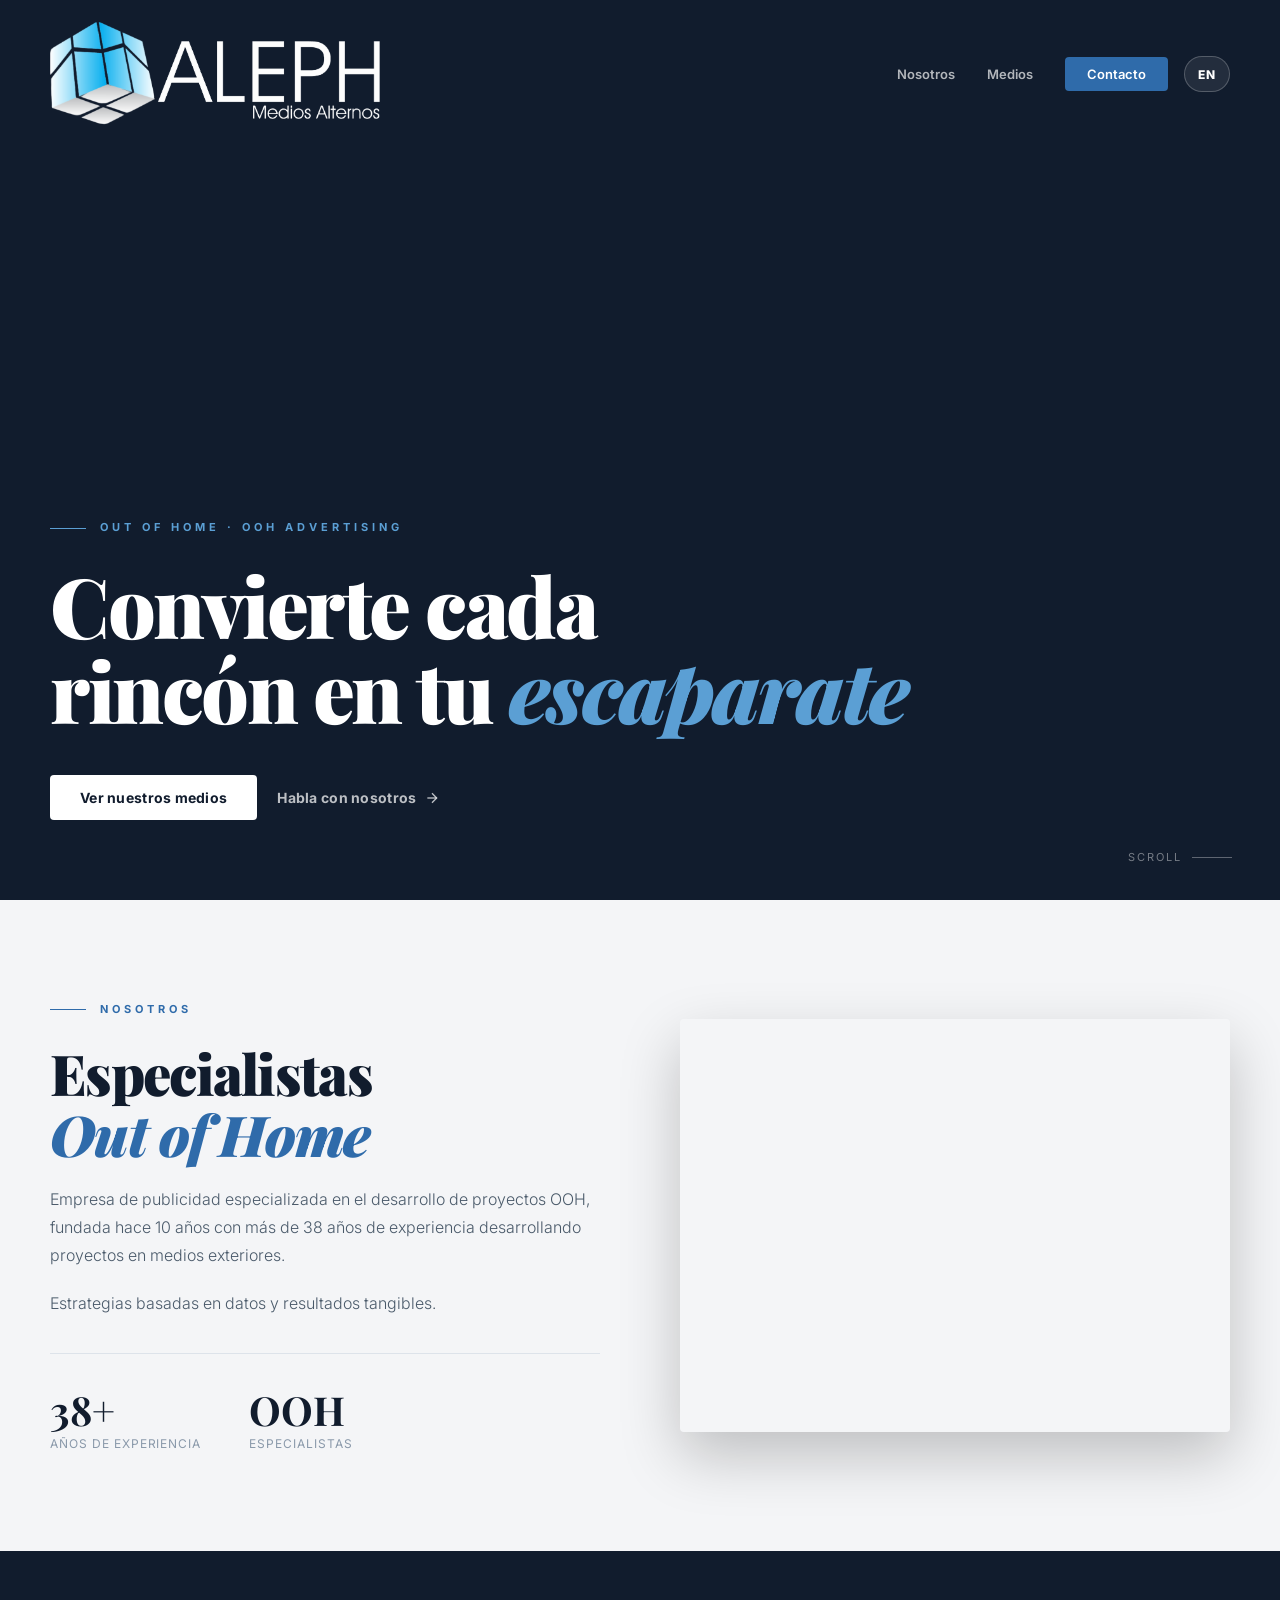
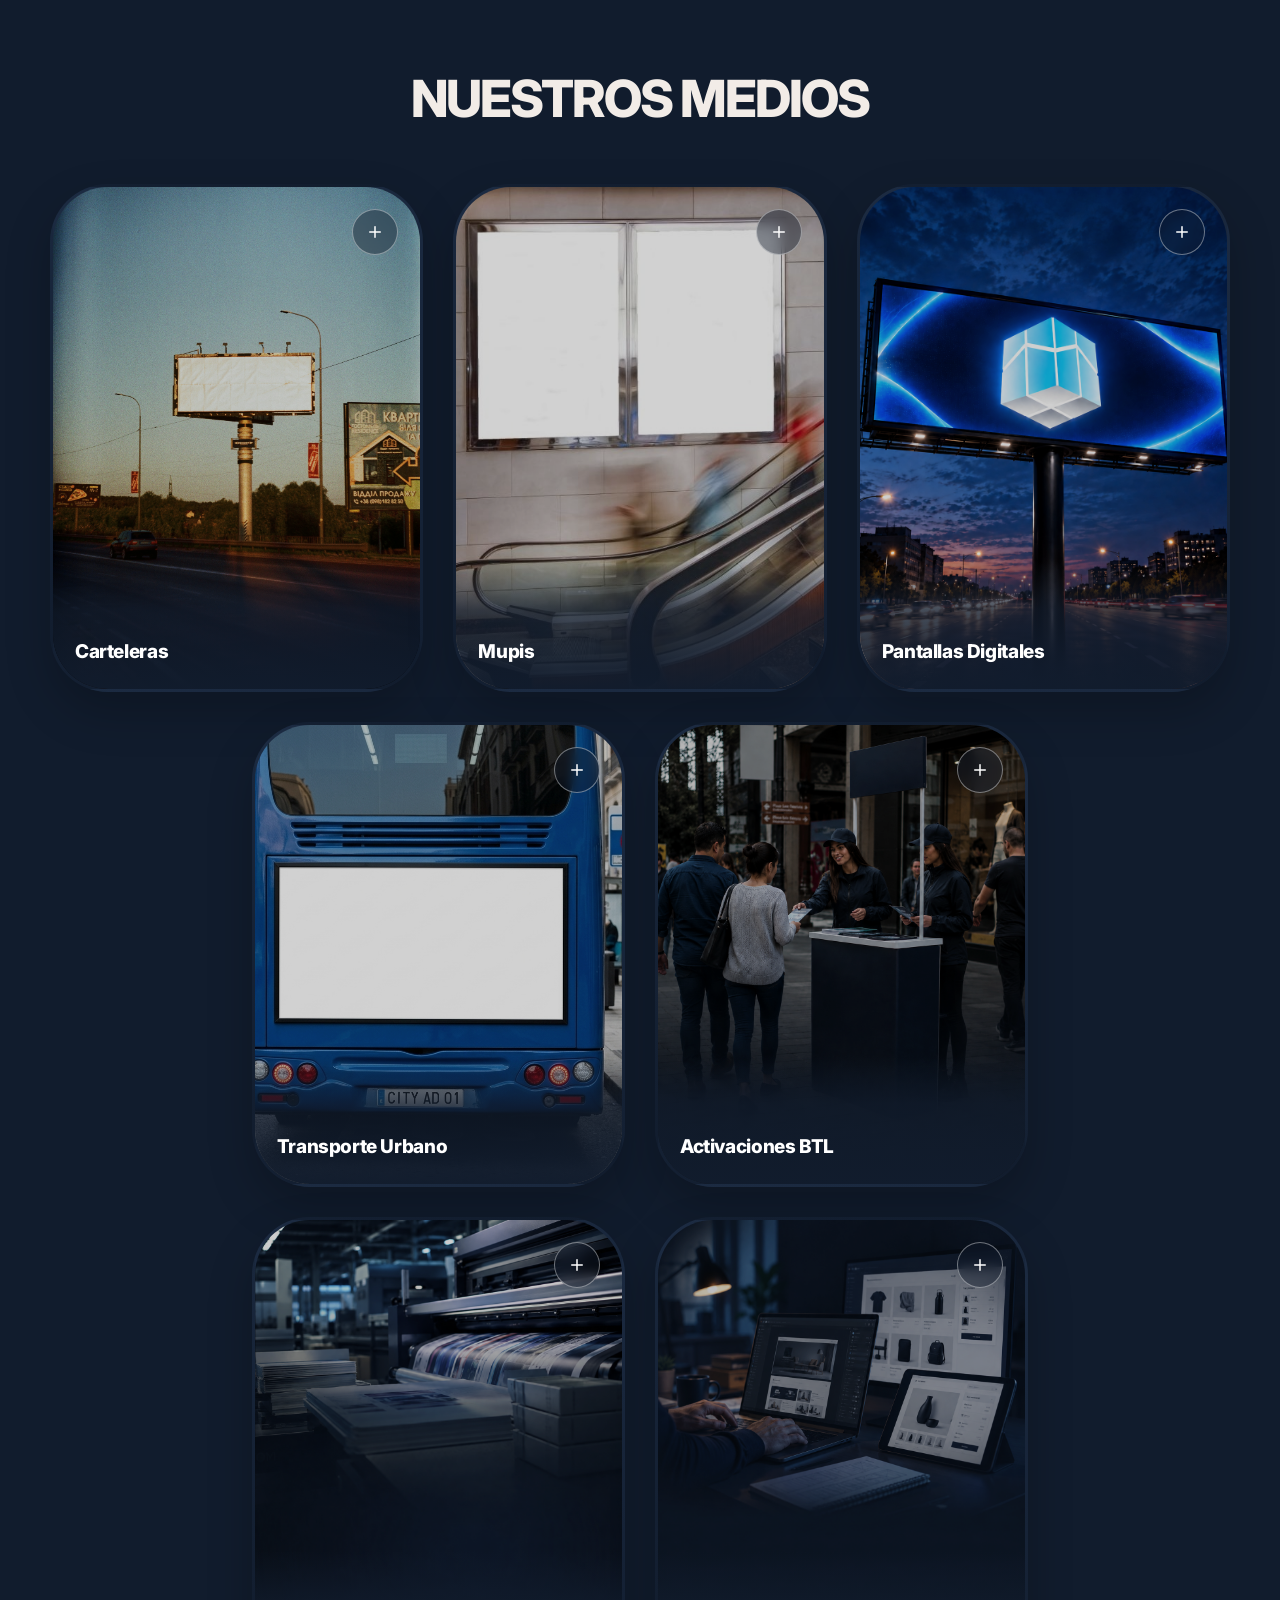
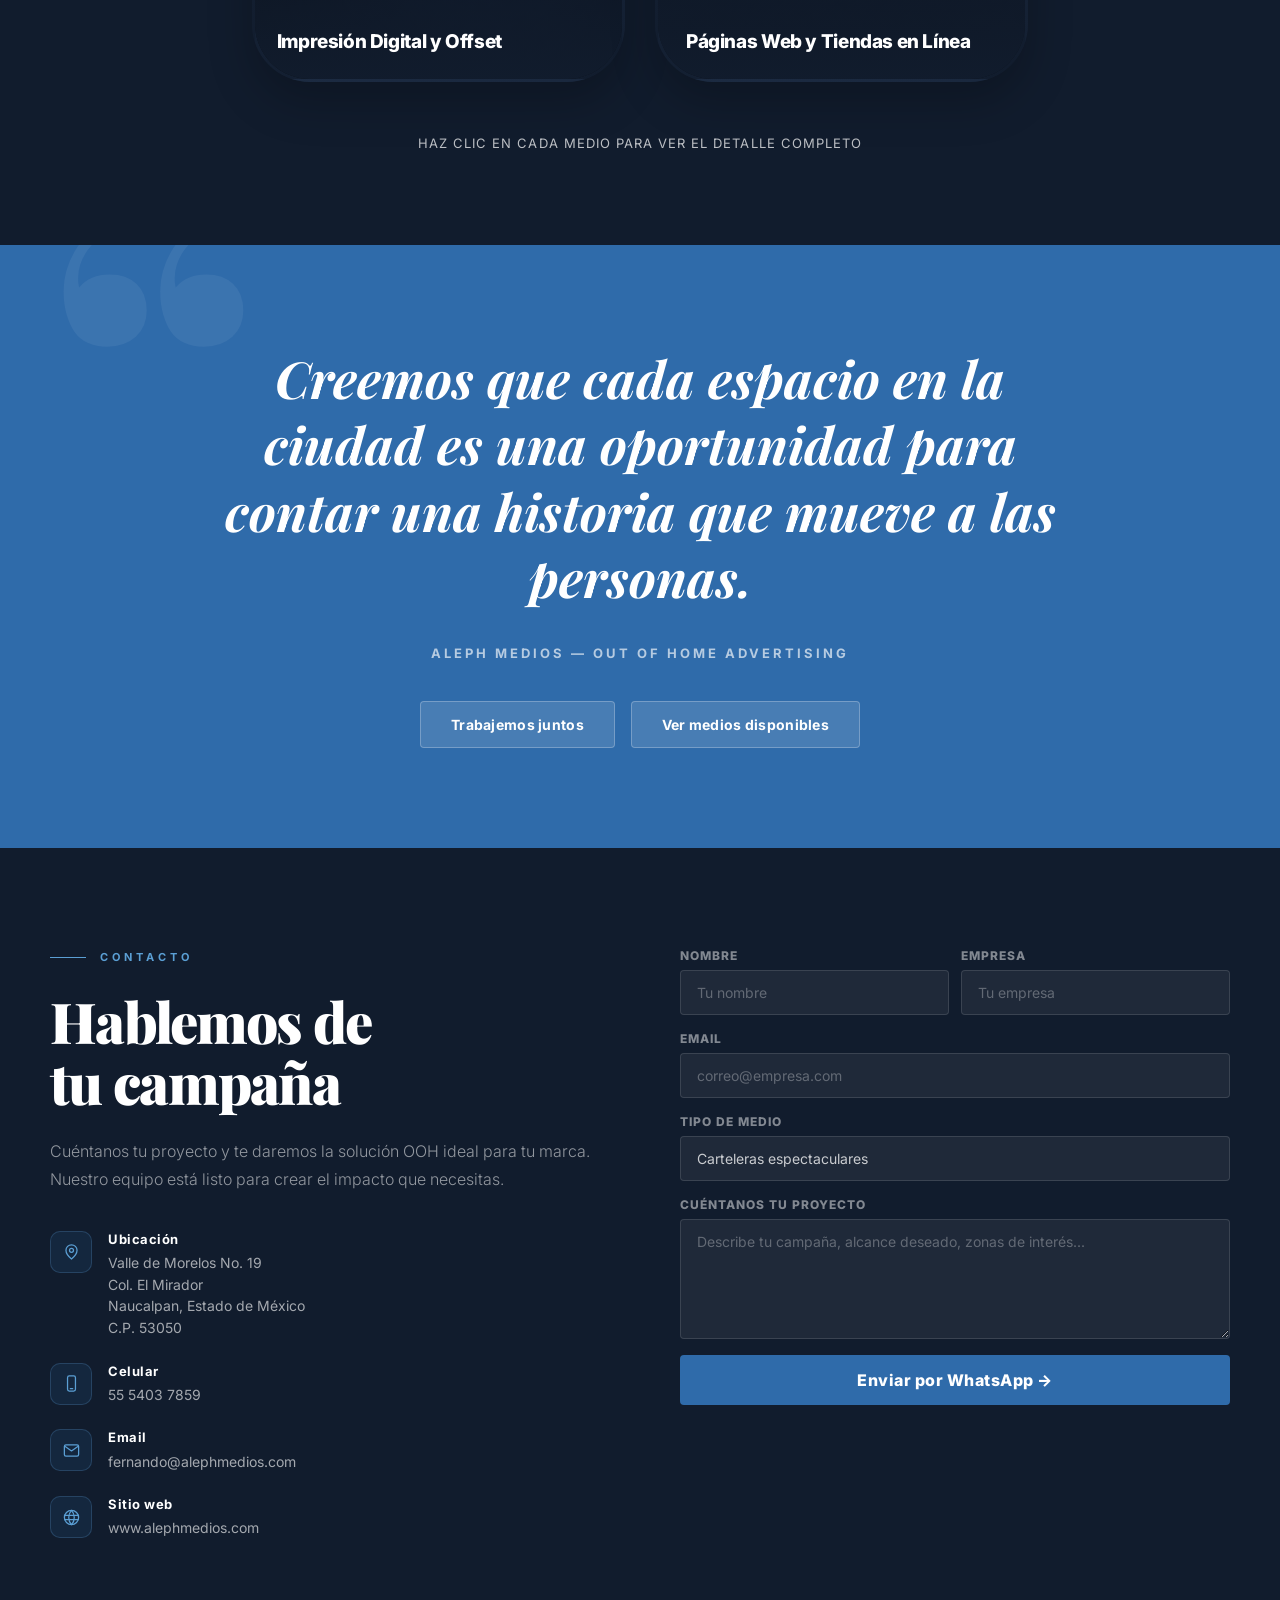
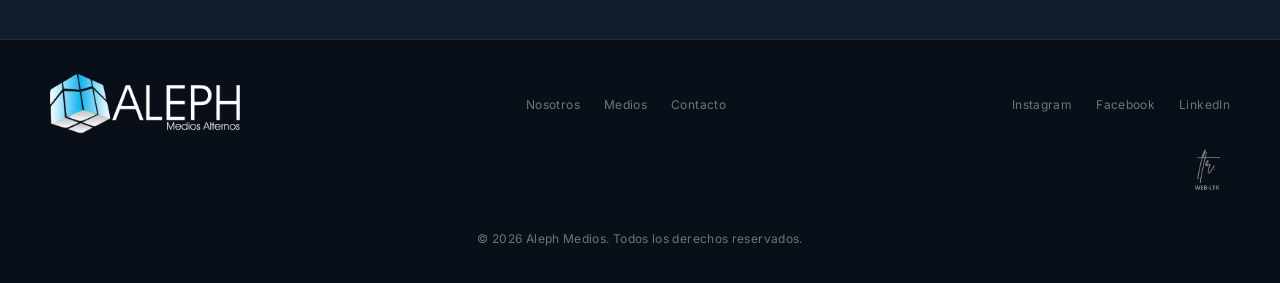
<file: index.html>
<!DOCTYPE html>
<html lang="es">
<head>
  <meta charset="UTF-8" />
  <meta name="viewport" content="width=device-width, initial-scale=1.0" />
  <title>Aleph Medios | Out of Home</title>
  <link rel="icon" type="image/png" href="assets/faviconaleph.png" />
  <link rel="apple-touch-icon" href="assets/faviconaleph.png" />

  <link rel="preconnect" href="https://fonts.googleapis.com" />
  <link rel="preconnect" href="https://fonts.gstatic.com" crossorigin />
  <link href="https://fonts.googleapis.com/css2?family=Playfair+Display:ital,wght@0,700;0,900;1,700;1,900&family=Inter:wght@300;400;500;600;700&display=swap" rel="stylesheet" />

  <link rel="stylesheet" href="style.css?v=16" />
</head>

<body>
  <!-- NAV -->
  <header class="site-header" id="siteHeader">
    <nav class="nav" aria-label="Navegación principal">
      <a href="#inicio" class="brand brand--image" aria-label="Aleph Medios inicio">
        <img src="assets/logoaleph.png" alt="Aleph Medios" class="brand__logo" />
      </a>

      <div class="nav__right">
        <div class="nav__links">
          <a href="#about" data-i18n="navAbout">Nosotros</a>
          <a href="#medios" data-i18n="navMedia">Medios</a>
          <a href="#contacto" class="nav__cta" data-i18n="navContact">Contacto</a>
        </div>

        <button class="language-toggle" id="languageToggle" type="button" aria-label="Cambiar idioma">
          EN
        </button>
      </div>
    </nav>
  </header>

  <main>
    <!-- HERO -->
    <section class="hero" id="inicio">
      <div class="hero__bg">
        <video
          class="hero__video"
          autoplay
          muted
          loop
          playsinline
          preload="auto"
        >
          <source src="assets/hero-video.mp4" type="video/mp4" />
          Tu navegador no soporta video HTML5.
        </video>
      </div>

      <div class="container hero__content">
        <p class="eyebrow" data-i18n="heroLabel">Out of Home · OOH Advertising</p>

        <h1 data-i18n-html="heroTitle">
          Convierte cada<br />rincón en tu <em>escaparate</em>
        </h1>

        <div class="hero__actions">
          <a href="#medios" class="btn btn--light" data-i18n="heroPrimary">Ver nuestros medios</a>

          <a href="#contacto" class="btn btn--ghost">
            <span data-i18n="heroSecondary">Habla con nosotros</span>
            <svg viewBox="0 0 24 24" aria-hidden="true">
              <line x1="5" y1="12" x2="19" y2="12" />
              <polyline points="12 5 19 12 12 19" />
            </svg>
          </a>
        </div>
      </div>

      <button class="scroll-hint" type="button" id="scrollHint" data-i18n="scroll">
        Scroll
      </button>
    </section>

    <!-- ABOUT -->
    <section class="about section" id="about">
      <div class="container about__grid">
        <div class="about__content reveal-left">
          <p class="section-tag" data-i18n="aboutTag">Nosotros</p>

          <h2 data-i18n-html="aboutTitle">
            Especialistas<br /><em>Out of Home</em>
          </h2>

          <p data-i18n="aboutTextOne">
            Empresa de publicidad especializada en el desarrollo de proyectos OOH, fundada hace 10 años con más de 38 años de experiencia desarrollando proyectos en medios exteriores.
          </p>

          <p data-i18n="aboutTextTwo">
            Estrategias basadas en datos y resultados tangibles.
          </p>

          <div class="stats">
            <article class="stat">
              <strong>38+</strong>
              <span data-i18n="statTwo">Años de experiencia</span>
            </article>

            <article class="stat">
              <strong>OOH</strong>
              <span data-i18n="statThree">Especialistas</span>
            </article>
          </div>
        </div>

        <div class="about__images reveal-right">
          <video
            class="about__video-main"
            autoplay
            muted
            loop
            playsinline
            preload="auto"
          >
            <source src="assets/Cartelera_video.mp4" type="video/mp4" />
            Tu navegador no soporta video HTML5.
          </video>
        </div>
      </div>
    </section>

    <!-- MEDIOS -->
    <section class="media section" id="medios">
      <div class="container">
        <div class="media-new__header reveal">
          <h2 data-i18n="mediaTitleNew">NUESTROS MEDIOS</h2>
        </div>

        <div class="media-new__grid" id="mediaRail">
          <button class="media-card" type="button" data-modal="carteleras">
            <img src="assets/medio-carteleras.jpg" alt="Carteleras espectaculares" />
            <span class="media-card__badge" aria-hidden="true">
              <svg viewBox="0 0 24 24"><line x1="12" y1="5" x2="12" y2="19" /><line x1="5" y1="12" x2="19" y2="12" /></svg>
            </span>
            <div class="media-card__info">
              <h3 data-i18n="mediaOneTitle">Carteleras</h3>
              <div class="media-card__detail">
                <p data-i18n="mediaOneText">
                  Carteleras espectaculares, vallas, parabuses, puentes, muros, etc.
                </p>
                <span class="media-card__more" data-i18n="mediaMore">Ver más información →</span>
              </div>
            </div>
          </button>

          <button class="media-card" type="button" data-modal="mupis">
            <img src="assets/medio-mupis.jpg" alt="Mupis y centros comerciales" />
            <span class="media-card__badge" aria-hidden="true">
              <svg viewBox="0 0 24 24"><line x1="12" y1="5" x2="12" y2="19" /><line x1="5" y1="12" x2="19" y2="12" /></svg>
            </span>
            <div class="media-card__info">
              <h3 data-i18n="mediaTwoTitle">Mupis</h3>
              <div class="media-card__detail">
                <p data-i18n="mediaTwoText">
                  Mupis, publicidad en centros comerciales, posters, etc.
                </p>
                <span class="media-card__more" data-i18n="mediaMore">Ver más información →</span>
              </div>
            </div>
          </button>

          <button class="media-card" type="button" data-modal="pantallas">
            <img src="assets/medio-pantallas.jpg" alt="Pantallas digitales" />
            <span class="media-card__badge" aria-hidden="true">
              <svg viewBox="0 0 24 24"><line x1="12" y1="5" x2="12" y2="19" /><line x1="5" y1="12" x2="19" y2="12" /></svg>
            </span>
            <div class="media-card__info">
              <h3 data-i18n="mediaThreeTitle">Pantallas Digitales</h3>
              <div class="media-card__detail">
                <p data-i18n="mediaThreeText">
                  Pantallas digitales para contenido dinámico y de alto impacto.
                </p>
                <span class="media-card__more" data-i18n="mediaMore">Ver más información →</span>
              </div>
            </div>
          </button>

          <button class="media-card" type="button" data-modal="transporte">
            <img src="assets/medio-transporte.png" alt="Medios de transporte urbano" />
            <span class="media-card__badge" aria-hidden="true">
              <svg viewBox="0 0 24 24"><line x1="12" y1="5" x2="12" y2="19" /><line x1="5" y1="12" x2="19" y2="12" /></svg>
            </span>
            <div class="media-card__info">
              <h3 data-i18n="mediaFourTitle">Transporte Urbano</h3>
              <div class="media-card__detail">
                <p data-i18n="mediaFourText">
                  Medios de transporte urbano para llevar tu marca por toda la ciudad.
                </p>
                <span class="media-card__more" data-i18n="mediaMore">Ver más información →</span>
              </div>
            </div>
          </button>

          <button class="media-card" type="button" data-modal="btl">
            <img src="assets/activacion.png" alt="Activaciones BTL" />
            <span class="media-card__badge" aria-hidden="true">
              <svg viewBox="0 0 24 24"><line x1="12" y1="5" x2="12" y2="19" /><line x1="5" y1="12" x2="19" y2="12" /></svg>
            </span>
            <div class="media-card__info">
              <h3 data-i18n="mediaFiveTitle">Activaciones BTL</h3>
              <div class="media-card__detail">
                <p data-i18n="mediaFiveText">
                  Volanteo, publiandantes, loneros y activaciones en punto de venta.
                </p>
                <span class="media-card__more" data-i18n="mediaMore">Ver más información →</span>
              </div>
            </div>
          </button>

          <button class="media-card" type="button" data-modal="impresion">
            <img src="assets/impresion.png" alt="Impresión digital y offset" />
            <span class="media-card__badge" aria-hidden="true">
              <svg viewBox="0 0 24 24"><line x1="12" y1="5" x2="12" y2="19" /><line x1="5" y1="12" x2="19" y2="12" /></svg>
            </span>
            <div class="media-card__info">
              <h3 data-i18n="mediaSixTitle">Impresión Digital y Offset</h3>
              <div class="media-card__detail">
                <p data-i18n="mediaSixText">
                  Gran formato, rígidos, encuadernación y acabado de alto volumen.
                </p>
                <span class="media-card__more" data-i18n="mediaMore">Ver más información →</span>
              </div>
            </div>
          </button>

          <button class="media-card media-card--wide" type="button" data-modal="digital">
            <img src="assets/medio-web.jpg" alt="Páginas web y tiendas en línea" />
            <span class="media-card__badge" aria-hidden="true">
              <svg viewBox="0 0 24 24"><line x1="12" y1="5" x2="12" y2="19" /><line x1="5" y1="12" x2="19" y2="12" /></svg>
            </span>
            <div class="media-card__info">
              <h3 data-i18n="mediaSevenTitle">Páginas Web y Tiendas en Línea</h3>
              <div class="media-card__detail">
                <p data-i18n="mediaSevenText">
                  Desarrollo de sitios web y comercio electrónico para llevar tu marca al entorno digital.
                </p>
                <span class="media-card__more" data-i18n="mediaMore">Ver más información →</span>
              </div>
            </div>
          </button>
        </div>

        <div class="media-rail-nav" id="mediaRailNav">
          <button class="media-rail-arrow" type="button" id="mediaRailPrev" aria-label="Medio anterior">
            <svg viewBox="0 0 24 24"><line x1="19" y1="12" x2="5" y2="12" /><polyline points="12 5 5 12 12 19" /></svg>
          </button>

          <button class="media-rail-arrow" type="button" id="mediaRailNext" aria-label="Siguiente medio">
            <svg viewBox="0 0 24 24"><line x1="5" y1="12" x2="19" y2="12" /><polyline points="12 5 19 12 12 19" /></svg>
          </button>
        </div>

        <div class="media-click-hint">
          <p data-i18n="mediaClick">Haz clic en cada medio para ver el detalle completo</p>
        </div>
      </div>
    </section>

    <!-- MODAL DE MEDIOS -->
    <div class="media-modal" id="mediaModal" hidden>
      <div class="media-modal__backdrop" data-close-modal></div>

      <div class="media-modal__dialog" role="dialog" aria-modal="true" aria-labelledby="mediaModalTitle">
        <button class="media-modal__close" type="button" data-close-modal aria-label="Cerrar">
          <svg viewBox="0 0 24 24" aria-hidden="true">
            <line x1="6" y1="6" x2="18" y2="18" />
            <line x1="18" y1="6" x2="6" y2="18" />
          </svg>
        </button>

        <div class="media-modal__scroll" id="mediaModalTitle">
          <article class="media-panel" data-panel="carteleras" hidden>
            <h3 data-i18n="panelCartelerasTitle">Carteleras</h3>
            <div class="media-panel__body" data-i18n-html="panelCartelerasBody"></div>
          </article>

          <article class="media-panel" data-panel="mupis" hidden>
            <h3 data-i18n="panelMupisTitle">Mupis</h3>
            <div class="media-panel__body" data-i18n-html="panelMupisBody"></div>
          </article>

          <article class="media-panel" data-panel="pantallas" hidden>
            <h3 data-i18n="panelPantallasTitle">Pantallas Digitales</h3>
            <div class="media-panel__body" data-i18n-html="panelPantallasBody"></div>
          </article>

          <article class="media-panel" data-panel="transporte" hidden>
            <h3 data-i18n="panelTransporteTitle">Transporte Urbano</h3>
            <div class="media-panel__body" data-i18n-html="panelTransporteBody"></div>
          </article>

          <article class="media-panel" data-panel="btl" hidden>
            <h3 data-i18n="panelBtlTitle">Activaciones BTL</h3>
            <div class="media-panel__body" data-i18n-html="panelBtlBody"></div>
          </article>

          <article class="media-panel" data-panel="impresion" hidden>
            <h3 data-i18n="panelImpresionTitle">Impresión Digital y Offset</h3>
            <div class="media-panel__body" data-i18n-html="panelImpresionBody"></div>
          </article>

          <article class="media-panel" data-panel="digital" hidden>
            <h3 data-i18n="panelDigitalTitle">Páginas Web y Tiendas en Línea</h3>
            <div class="media-panel__body" data-i18n-html="panelDigitalBody"></div>
          </article>
        </div>
      </div>
    </div>

    <!-- STATEMENT -->
    <section class="statement section">
      <div class="container statement__inner">
        <blockquote class="reveal" data-i18n="statementText">
          Creemos que cada espacio en la ciudad es una oportunidad para contar una historia que mueve a las personas.
        </blockquote>

        <cite class="reveal" data-i18n="statementAuthor">Aleph Medios — Out of Home Advertising</cite>

        <div class="statement__actions reveal">
          <a href="#contacto" class="btn btn--dark" data-i18n="statementPrimary">Trabajemos juntos</a>
          <a href="#medios" class="btn btn--dark" data-i18n="statementSecondary">Ver medios disponibles</a>
        </div>
      </div>
    </section>

    <!-- CONTACTO -->
    <section class="contact section" id="contacto">
      <div class="container contact__grid">
        <div class="contact__content reveal-left">
          <p class="section-tag section-tag--light" data-i18n="contactTag">Contacto</p>

          <h2 data-i18n-html="contactTitle">Hablemos de<br />tu campaña</h2>

          <p data-i18n="contactText">
            Cuéntanos tu proyecto y te daremos la solución OOH ideal para tu marca.
            Nuestro equipo está listo para crear el impacto que necesitas.
          </p>

          <div class="contact-list">
            <article class="contact-item">
              <span class="contact-item__icon" aria-hidden="true">
                <svg viewBox="0 0 24 24"><path d="M12 21.5s7-5.6 7-11a7 7 0 1 0-14 0c0 5.4 7 11 7 11Z" /><circle cx="12" cy="10.5" r="2.5" /></svg>
              </span>
              <p>
                <strong data-i18n="locationLabel">Ubicación</strong>
                <a class="contact-item__value" href="https://maps.google.com/?q=Valle+de+Morelos+19,+El+Mirador,+Naucalpan,+53050" target="_blank" rel="noopener">
                  Valle de Morelos No. 19<br />
                  Col. El Mirador<br />
                  Naucalpan, Estado de México<br />
                  C.P. 53050
                </a>
              </p>
            </article>

            <article class="contact-item">
              <span class="contact-item__icon" aria-hidden="true">
                <svg viewBox="0 0 24 24"><rect x="7" y="2.5" width="10" height="19" rx="2.2" /><line x1="10.5" y1="18.5" x2="13.5" y2="18.5" /></svg>
              </span>
              <p>
                <strong data-i18n="mobileLabel">Celular</strong>
                <a class="contact-item__value" href="tel:+525554037859">55 5403 7859</a>
              </p>
            </article>

            <article class="contact-item">
              <span class="contact-item__icon" aria-hidden="true">
                <svg viewBox="0 0 24 24"><rect x="3" y="5" width="18" height="14" rx="2" /><path d="m3.6 6.6 8.4 5.9 8.4-5.9" /></svg>
              </span>
              <p>
                <strong>Email</strong>
                <a class="contact-item__value" href="mailto:fernando@alephmedios.com">fernando@alephmedios.com</a>
              </p>
            </article>

            <article class="contact-item">
              <span class="contact-item__icon" aria-hidden="true">
                <svg viewBox="0 0 24 24"><circle cx="12" cy="12" r="9" /><line x1="3.4" y1="9.2" x2="20.6" y2="9.2" /><line x1="3.4" y1="14.8" x2="20.6" y2="14.8" /><path d="M12 3c2.3 2.5 3.5 5.5 3.5 9s-1.2 6.5-3.5 9c-2.3-2.5-3.5-5.5-3.5-9S9.7 5.5 12 3Z" /></svg>
              </span>
              <p>
                <strong data-i18n="websiteLabel">Sitio web</strong>
                <a class="contact-item__value" href="https://www.alephmedios.com" target="_blank" rel="noopener">www.alephmedios.com</a>
              </p>
            </article>
          </div>
        </div>

        <form class="contact-form reveal-right" id="contactForm">
          <div class="form-row">
            <label>
              <span data-i18n="formName">Nombre</span>
              <input type="text" name="nombre" required data-i18n-placeholder="formNamePlaceholder" placeholder="Tu nombre" />
            </label>

            <label>
              <span data-i18n="formCompany">Empresa</span>
              <input type="text" name="empresa" data-i18n-placeholder="formCompanyPlaceholder" placeholder="Tu empresa" />
            </label>
          </div>

          <label>
            <span>Email</span>
            <input type="email" name="email" required placeholder="correo@empresa.com" />
          </label>

          <label>
            <span data-i18n="formMediaType">Tipo de medio</span>
            <select name="tipo" id="mediaTypeSelect">
              <option value="carteleras" data-i18n="optionBillboards">Carteleras espectaculares</option>
              <option value="vallas" data-i18n="optionFences">Vallas</option>
              <option value="parabuses" data-i18n="optionBusShelters">Parabuses</option>
              <option value="mupis" data-i18n="optionMupis">Mupis</option>
              <option value="centros" data-i18n="optionMalls">Centros comerciales</option>
              <option value="pantallas" data-i18n="optionDigitalScreens">Pantallas digitales</option>
              <option value="transporte" data-i18n="optionUrbanTransport">Transporte urbano</option>
              <option value="btl" data-i18n="optionBtl">Activaciones BTL</option>
              <option value="impresion" data-i18n="optionPrinting">Impresión digital y offset</option>
              <option value="digital" data-i18n="optionWeb">Páginas web y tiendas en línea</option>
              <option value="integral" data-i18n="formIntegral">Campaña integral</option>
              <option value="otro" data-i18n="optionOther">Otro</option>
            </select>
          </label>

          <label class="form-other" id="formOther" hidden>
            <span data-i18n="formOtherLabel">¿Qué medio te interesa?</span>
            <input type="text" name="otroMedio" data-i18n-placeholder="formOtherPlaceholder" placeholder="Escribe el medio que buscas" />
          </label>

          <label>
            <span data-i18n="formMessage">Cuéntanos tu proyecto</span>
            <textarea name="mensaje" required data-i18n-placeholder="formMessagePlaceholder" placeholder="Describe tu campaña, alcance deseado, zonas de interés..."></textarea>
          </label>

          <button class="form-submit" type="submit" id="formSubmit" data-i18n="formButton">
            Enviar por WhatsApp →
          </button>

          <p class="form-status" id="formStatus" role="status" hidden></p>
        </form>
      </div>
    </section>
  </main>

  <!-- FOOTER -->
  <footer class="footer">
    <div class="container footer__inner">
      <a href="#inicio" class="brand brand--image" aria-label="Aleph Medios inicio">
        <img src="assets/logoaleph.png" alt="Aleph Medios" class="brand__logo" />
      </a>

      <div class="footer__links">
        <a href="#about" data-i18n="navAbout">Nosotros</a>
        <a href="#medios" data-i18n="navMedia">Medios</a>
        <a href="#contacto" data-i18n="navContact">Contacto</a>
      </div>

      <div class="footer__social">
        <a href="#" aria-label="Instagram" data-i18n="instagramLabel">Instagram</a>
        <a href="#" aria-label="Facebook" data-i18n="facebookLabel">Facebook</a>
        <a href="#" aria-label="LinkedIn" data-i18n="linkedinLabel">LinkedIn</a>
      </div>

      <a href="https://web-ltr.com" class="footer-credit-logo" target="_blank" rel="noopener" aria-label="Diseñado por WEB LTR">
        <img src="assets/1.png" alt="WEB LTR" />
      </a>

      <p class="footer__copy" data-i18n="footerCopy">
        © 2026 Aleph Medios. Todos los derechos reservados.
      </p>
    </div>
  </footer>

  <script src="script.js?v=16"></script>
</body>
</html>
</file>
<file: style.css>
/* ================================
   ALEPH MEDIOS | STYLE
   ================================ */

/* RESET */
*,
*::before,
*::after {
  box-sizing: border-box;
  margin: 0;
  padding: 0;
}

:root {
  --navy: #111c2d;
  --navy-2: #162238;
  --blue: #2f6baa;
  --blue-light: #5b9fd4;
  --white: #ffffff;
  --offwhite: #f4f5f7;
  --text-muted: rgba(255, 255, 255, 0.62);
  --dark-muted: #4a5a6a;
  --border-light: rgba(255, 255, 255, 0.12);
  --shadow: 0 24px 60px rgba(0, 0, 0, 0.22);
}

html {
  scroll-behavior: smooth;
}

body {
  min-height: 100vh;
  overflow-x: hidden;
  background: var(--navy);
  color: var(--white);
  font-family: "Inter", sans-serif;
}

body.no-scroll {
  overflow: hidden;
}

img {
  max-width: 100%;
  display: block;
}

a {
  color: inherit;
  text-decoration: none;
}

button,
input,
select,
textarea {
  font: inherit;
}

.container {
  width: min(100% - 96px, 1180px);
  margin-inline: auto;
}

.section {
  padding-block: 100px;
}

/* TYPOGRAPHY */
h1,
h2,
h3 {
  font-family: "Playfair Display", serif;
  letter-spacing: -0.03em;
}

h1 {
  max-width: 900px;
  font-size: clamp(42px, 6.5vw, 90px);
  font-weight: 900;
  line-height: 1.03;
}

h2 {
  font-size: clamp(36px, 4.4vw, 60px);
  font-weight: 900;
  line-height: 1.08;
}

h3 {
  font-size: clamp(22px, 2.2vw, 30px);
  line-height: 1.15;
}

em {
  color: var(--blue-light);
  font-style: italic;
}

p {
  line-height: 1.75;
}

.eyebrow,
.section-tag {
  display: flex;
  align-items: center;
  gap: 14px;
  margin-bottom: 24px;
  color: var(--blue-light);
  font-size: 11px;
  font-weight: 700;
  letter-spacing: 4px;
  text-transform: uppercase;
}

.eyebrow::before,
.section-tag::before {
  content: "";
  width: 36px;
  height: 1px;
  background: currentColor;
}

.section-tag {
  color: var(--blue);
}

.section-tag--light {
  color: var(--blue-light);
}

/* BUTTONS */
.btn {
  display: inline-flex;
  align-items: center;
  justify-content: center;
  gap: 8px;
  border-radius: 4px;
  padding: 14px 30px;
  font-size: 14px;
  font-weight: 700;
  letter-spacing: 0.02em;
  transition: transform 0.2s ease, background 0.2s ease, border-color 0.2s ease, color 0.2s ease;
}

.btn:hover {
  transform: translateY(-2px);
}

.btn svg {
  width: 16px;
  height: 16px;
  fill: none;
  stroke: currentColor;
  stroke-width: 2;
  transition: transform 0.2s ease;
}

.btn:hover svg {
  transform: translateX(4px);
}

.btn--light {
  background: var(--white);
  color: var(--navy);
}

.btn--light:hover {
  background: var(--offwhite);
}

.btn--ghost {
  color: rgba(255, 255, 255, 0.72);
  padding-inline: 0;
}

.btn--ghost:hover {
  color: var(--white);
}

.btn--dark {
  border: 1px solid rgba(255, 255, 255, 0.25);
  background: rgba(255, 255, 255, 0.12);
  color: var(--white);
}

.btn--dark:hover {
  border-color: rgba(255, 255, 255, 0.5);
  background: rgba(255, 255, 255, 0.2);
}

/* NAV */
.site-header {
  position: fixed;
  inset: 0 0 auto;
  z-index: 100;
  transition: background 0.35s ease, backdrop-filter 0.35s ease, border-color 0.35s ease;
}

.site-header.is-scrolled {
  background: rgba(17, 28, 45, 0.92);
  border-bottom: 1px solid var(--border-light);
  backdrop-filter: blur(12px);
}

.nav {
  display: flex;
  align-items: center;
  justify-content: space-between;
  width: min(100% - 96px, 1180px);
  margin-inline: auto;
  padding-block: 22px;
  transition: padding 0.35s ease;
}

.site-header.is-scrolled .nav {
  padding-block: 12px;
}

.brand,
.footer__brand {
  display: inline-flex;
  align-items: center;
  gap: 10px;
}

.nav__right,
.nav__links {
  display: flex;
  align-items: center;
}

.nav__right {
  gap: 16px;
}

.nav__links {
  gap: 32px;
}

.nav__links a {
  color: rgba(255, 255, 255, 0.68);
  font-size: 13px;
  font-weight: 600;
  transition: color 0.2s ease;
}

.nav__links a:hover {
  color: var(--white);
}

.nav__cta {
  border-radius: 4px;
  padding: 9px 22px;
  background: var(--blue);
  color: var(--white) !important;
}

.nav__cta:hover {
  background: var(--blue-light);
}

.language-toggle {
  min-width: 46px;
  height: 36px;
  border: 1px solid rgba(255, 255, 255, 0.22);
  border-radius: 999px;
  background: rgba(255, 255, 255, 0.08);
  color: var(--white);
  cursor: pointer;
  font-size: 12px;
  font-weight: 800;
  letter-spacing: 0.08em;
  transition: background 0.2s ease, border-color 0.2s ease;
}

.language-toggle:hover {
  border-color: rgba(255, 255, 255, 0.5);
  background: rgba(255, 255, 255, 0.16);
}

/* HERO */
.hero {
  position: relative;
  display: flex;
  width: 100%;
  min-height: 100vh;
  align-items: flex-end;
  overflow: hidden;
  padding-bottom: 80px;
}

.hero__bg {
  position: absolute;
  inset: 0;
  width: 100%;
  height: 100%;
  overflow: hidden;
}

.hero__video {
  display: block;
  width: 100vw;
  height: 100%;
  object-fit: cover;
  object-position: center center;
  pointer-events: none;
}

.hero__bg::after {
  content: "";
  position: absolute;
  inset: 0;
  background: linear-gradient(
    180deg,
    rgba(17, 28, 45, 0.2) 0%,
    rgba(17, 28, 45, 0.52) 48%,
    rgba(17, 28, 45, 0.94) 100%
  );
}

.hero__content {
  position: relative;
  z-index: 1;
}

.hero__actions {
  display: flex;
  align-items: center;
  flex-wrap: wrap;
  gap: 20px;
  margin-top: 42px;
}

.scroll-hint {
  position: absolute;
  right: 48px;
  bottom: 36px;
  z-index: 2;
  display: flex;
  align-items: center;
  gap: 10px;
  border: 0;
  background: transparent;
  color: rgba(255, 255, 255, 0.42);
  cursor: pointer;
  font-size: 11px;
  letter-spacing: 2px;
  text-transform: uppercase;
}

.scroll-hint::after {
  content: "";
  width: 40px;
  height: 1px;
  background: rgba(255, 255, 255, 0.32);
}

/* ABOUT */
.about {
  background: var(--offwhite);
  color: var(--navy);
}

.about__grid {
  display: grid;
  grid-template-columns: 1fr 1fr;
  gap: 80px;
  align-items: center;
}

.about__content p:not(.section-tag) {
  margin-top: 20px;
  color: var(--dark-muted);
  font-weight: 300;
}

.about__content em {
  color: var(--blue);
}

.stats {
  display: flex;
  gap: 48px;
  margin-top: 36px;
  padding-top: 36px;
  border-top: 1px solid #dde3ea;
}

.stat strong {
  display: block;
  color: var(--navy);
  font-family: "Playfair Display", serif;
  font-size: 40px;
  line-height: 1;
}

.stat span {
  display: block;
  margin-top: 6px;
  color: #8a99aa;
  font-size: 12px;
  letter-spacing: 0.08em;
  text-transform: uppercase;
}

.about__images {
  position: relative;
}

.about__video-main {
  width: 100%;
  aspect-ratio: 4 / 3;
  border-radius: 4px;
  object-fit: cover;
  box-shadow: var(--shadow);
  display: block;
}

/* MEDIA */
.media {
  background: var(--navy);
  text-align: center;
  padding-block: 120px 90px;
}

.media-new__header {
  margin-bottom: 58px;
}

.media-new__header h2 {
  color: #f2ece7;
  font-family: "Inter", sans-serif;
  font-size: clamp(34px, 4vw, 56px);
  font-weight: 800;
  letter-spacing: -0.04em;
  text-transform: uppercase;
}

.media-new__grid {
  display: grid;
  grid-template-columns: repeat(6, minmax(0, 1fr));
  gap: 30px;
  align-items: stretch;
}

.media-card:nth-child(-n + 3) {
  grid-column: span 2;
}

.media-card:nth-child(n + 4) {
  grid-column: span 2;
  min-height: 380px;
}

.media-card:nth-child(4),
.media-card:nth-child(6) {
  grid-column: 2 / span 2;
}

.media-card {
  position: relative;
  display: block;
  width: 100%;
  min-height: 380px;
  border: 3px solid transparent;
  border-radius: 58px;
  overflow: hidden;
  background: linear-gradient(160deg, #1c2b42, #111c2d);
  cursor: pointer;
  box-shadow: 0 20px 45px rgba(0, 0, 0, 0.22);
  padding: 0;
  transition: transform 0.35s ease, border-color 0.35s ease, box-shadow 0.35s ease;
}

.media-card--wide .media-card__info {
  padding-inline: 28px;
}

.media-card:hover,
.media-card:focus-visible,
.media-card.is-active {
  transform: translateY(-8px);
  border-color: var(--blue-light);
  box-shadow: 0 28px 60px rgba(0, 0, 0, 0.34);
}

.media-card img {
  width: 100%;
  height: 100%;
  object-fit: cover;
  filter: brightness(0.82) saturate(0.9);
  transition: transform 0.45s ease, filter 0.45s ease;
}

.media-card:hover img,
.media-card.is-active img {
  transform: scale(1.08);
  filter: brightness(0.42) saturate(1);
}

.media-card__badge {
  position: absolute;
  top: 22px;
  right: 22px;
  z-index: 2;
  display: grid;
  place-items: center;
  width: 46px;
  height: 46px;
  border: 1px solid rgba(255, 255, 255, 0.4);
  border-radius: 999px;
  background: rgba(17, 28, 45, 0.42);
  backdrop-filter: blur(6px);
  color: var(--white);
  transition: background 0.35s ease, border-color 0.35s ease, transform 0.35s ease;
}

.media-card__badge svg {
  width: 18px;
  height: 18px;
  fill: none;
  stroke: currentColor;
  stroke-linecap: round;
  stroke-width: 2;
}

.media-card:hover .media-card__badge,
.media-card:focus-visible .media-card__badge {
  border-color: var(--blue-light);
  background: var(--blue);
  transform: rotate(90deg);
}

.media-card__info {
  position: absolute;
  inset: auto 0 0;
  padding: 80px 22px 26px;
  background: linear-gradient(
    180deg,
    rgba(17, 28, 45, 0) 0%,
    rgba(17, 28, 45, 0.72) 38%,
    rgba(17, 28, 45, 0.98) 100%
  );
  color: var(--white);
  text-align: left;
}

.media-card__info h3 {
  color: var(--white);
  font-family: "Inter", sans-serif;
  font-size: 19px;
  font-weight: 800;
  letter-spacing: -0.02em;
  line-height: 1.15;
}

.media-card__detail {
  max-height: 0;
  overflow: hidden;
  opacity: 0;
  transition: max-height 0.4s ease, opacity 0.3s ease, margin-top 0.4s ease;
}

.media-card:hover .media-card__detail,
.media-card:focus-visible .media-card__detail,
.media-card.is-active .media-card__detail {
  max-height: 200px;
  margin-top: 12px;
  opacity: 1;
}

.media-card__info p {
  color: rgba(255, 255, 255, 0.78);
  font-family: "Inter", sans-serif;
  font-size: 13px;
  line-height: 1.45;
}

.media-card__more {
  display: block;
  margin-top: 14px;
  color: var(--blue-light);
  font-size: 12px;
  font-weight: 700;
  letter-spacing: 0.06em;
  text-transform: uppercase;
}

@media (hover: none) {
  .media-card__detail {
    max-height: 200px;
    margin-top: 12px;
    opacity: 1;
  }

  .media-card__badge {
    border-color: var(--blue-light);
    background: var(--blue);
  }
}

.media-rail-nav {
  display: none;
}

.media-rail-arrow {
  display: grid;
  place-items: center;
  width: 48px;
  height: 48px;
  border: 1px solid rgba(255, 255, 255, 0.28);
  border-radius: 999px;
  background: transparent;
  color: var(--white);
  cursor: pointer;
  padding: 0;
  transition: opacity 0.25s ease, border-color 0.25s ease, background 0.25s ease;
}

.media-rail-arrow:active {
  border-color: var(--blue-light);
  background: rgba(47, 107, 170, 0.28);
}

.media-rail-arrow[disabled] {
  opacity: 0.28;
  cursor: default;
}

.media-rail-arrow svg {
  width: 18px;
  height: 18px;
  fill: none;
  stroke: currentColor;
  stroke-linecap: round;
  stroke-linejoin: round;
  stroke-width: 1.8;
}

.media-click-hint {
  display: flex;
  flex-direction: column;
  align-items: center;
  margin-top: 42px;
  color: var(--white);
}

.media-click-hint p {
  margin-top: 8px;
  color: rgba(255, 255, 255, 0.72);
  font-size: 13px;
  letter-spacing: 0.08em;
  text-transform: uppercase;
}

/* MODAL */
.media-modal {
  position: fixed;
  inset: 0;
  z-index: 200;
  display: grid;
  place-items: center;
  padding: 24px;
}

.media-modal[hidden] {
  display: none;
}

.media-modal__backdrop {
  position: absolute;
  inset: 0;
  background: rgba(8, 14, 24, 0.82);
  backdrop-filter: blur(6px);
  animation: modalFade 0.25s ease;
}

.media-modal__dialog {
  position: relative;
  width: min(100%, 680px);
  max-height: min(84vh, 760px);
  border: 1px solid rgba(255, 255, 255, 0.14);
  border-radius: 28px;
  background: var(--navy-2);
  box-shadow: 0 40px 90px rgba(0, 0, 0, 0.55);
  animation: modalRise 0.3s ease;
  overflow: hidden;
}

@keyframes modalFade {
  from { opacity: 0; }
  to { opacity: 1; }
}

@keyframes modalRise {
  from { opacity: 0; transform: translateY(18px); }
  to { opacity: 1; transform: none; }
}

.media-modal__close {
  position: absolute;
  top: 18px;
  right: 18px;
  z-index: 2;
  display: grid;
  place-items: center;
  width: 40px;
  height: 40px;
  border: 1px solid rgba(255, 255, 255, 0.16);
  border-radius: 999px;
  background: rgba(255, 255, 255, 0.08);
  color: var(--white);
  cursor: pointer;
}

.media-modal__close svg {
  width: 18px;
  height: 18px;
  fill: none;
  stroke: currentColor;
  stroke-linecap: round;
  stroke-width: 2;
}

.media-modal__scroll {
  max-height: min(84vh, 760px);
  overflow-y: auto;
  padding: 46px 44px 44px;
  text-align: left;
}

.media-panel[hidden] {
  display: none;
}

.media-panel h3 {
  color: var(--white);
  font-family: "Playfair Display", serif;
  font-size: clamp(26px, 3.4vw, 36px);
  font-weight: 900;
  line-height: 1.1;
}

.media-panel h3::after {
  content: "";
  display: block;
  width: 46px;
  height: 2px;
  margin-top: 18px;
  background: var(--blue-light);
}

.media-panel__body {
  margin-top: 22px;
}

.media-panel__body h4 {
  margin-top: 30px;
  margin-bottom: 10px;
  color: var(--blue-light);
  font-family: "Inter", sans-serif;
  font-size: 12px;
  font-weight: 800;
  letter-spacing: 2px;
  text-transform: uppercase;
}

.media-panel__body p {
  color: rgba(255, 255, 255, 0.68);
  font-size: 15px;
  font-weight: 300;
}

.media-panel__lead {
  color: var(--white) !important;
  font-size: 17px !important;
  font-weight: 400 !important;
  line-height: 1.5;
}

.media-panel__body ul {
  margin-top: 16px;
  list-style: none;
}

.media-panel__body li {
  position: relative;
  padding-left: 22px;
  color: rgba(255, 255, 255, 0.72);
  font-size: 15px;
  font-weight: 300;
  line-height: 1.6;
}

.media-panel__body li + li {
  margin-top: 10px;
}

.media-panel__body li::before {
  content: "";
  position: absolute;
  top: 11px;
  left: 0;
  width: 8px;
  height: 1px;
  background: var(--blue-light);
}

/* STATEMENT */
.statement {
  position: relative;
  overflow: hidden;
  background: var(--blue);
  text-align: center;
}

.statement::before {
  content: "“";
  position: absolute;
  top: -100px;
  left: 48px;
  color: rgba(255, 255, 255, 0.06);
  font-family: "Playfair Display", serif;
  font-size: 420px;
  font-weight: 900;
  line-height: 1;
}

.statement__inner {
  position: relative;
  z-index: 1;
}

.statement blockquote {
  max-width: 900px;
  margin-inline: auto;
  color: var(--white);
  font-family: "Playfair Display", serif;
  font-size: clamp(28px, 4vw, 52px);
  font-style: italic;
  font-weight: 700;
  line-height: 1.3;
}

.statement cite {
  display: block;
  margin-top: 34px;
  color: rgba(255, 255, 255, 0.65);
  font-size: 13px;
  font-style: normal;
  font-weight: 700;
  letter-spacing: 3px;
  text-transform: uppercase;
}

.statement__actions {
  display: flex;
  justify-content: center;
  flex-wrap: wrap;
  gap: 16px;
  margin-top: 40px;
}

/* CONTACT */
.contact {
  background: var(--navy);
}

.contact__grid {
  display: grid;
  grid-template-columns: 1fr 1fr;
  gap: 80px;
  align-items: start;
}

.contact__content > p:not(.section-tag) {
  margin-top: 24px;
  color: rgba(255, 255, 255, 0.54);
  font-weight: 300;
}

.contact-list {
  display: grid;
  gap: 22px;
  margin-top: 36px;
}

.contact-item {
  display: flex;
  align-items: flex-start;
  gap: 16px;
}

.contact-item__icon {
  display: grid;
  place-items: center;
  flex: 0 0 auto;
  width: 42px;
  height: 42px;
  margin-top: 2px;
  border: 1px solid rgba(91, 159, 212, 0.24);
  border-radius: 10px;
  background: rgba(47, 107, 170, 0.14);
}

.contact-item__icon svg {
  width: 19px;
  height: 19px;
  fill: none;
  stroke: var(--blue-light);
  stroke-linecap: round;
  stroke-linejoin: round;
  stroke-width: 1.6;
}

.contact-item p {
  color: rgba(255, 255, 255, 0.62);
  font-size: 14px;
  line-height: 1.55;
}

.contact-item strong,
.contact-item__value {
  display: block;
}

.contact-item strong {
  margin-bottom: 3px;
  color: var(--white);
  font-size: 13px;
  font-weight: 700;
  letter-spacing: 0.04em;
}

.contact-item__value {
  color: rgba(255, 255, 255, 0.62);
  transition: color 0.2s ease;
}

a.contact-item__value:hover {
  color: var(--blue-light);
}

/* FORM */
.contact-form {
  display: grid;
  gap: 16px;
}

.form-row {
  display: grid;
  grid-template-columns: 1fr 1fr;
  gap: 12px;
}

.form-other[hidden] {
  display: none;
}

.contact-form label {
  display: grid;
  gap: 7px;
}

.contact-form label span {
  color: rgba(255, 255, 255, 0.48);
  font-size: 12px;
  font-weight: 800;
  letter-spacing: 1px;
  text-transform: uppercase;
}

.contact-form input,
.contact-form select,
.contact-form textarea {
  width: 100%;
  border: 1px solid rgba(255, 255, 255, 0.12);
  border-radius: 4px;
  outline: none;
  background: rgba(255, 255, 255, 0.06);
  color: var(--white);
  padding: 13px 16px;
  font-size: 14px;
}

.contact-form input::placeholder,
.contact-form textarea::placeholder {
  color: rgba(255, 255, 255, 0.3);
}

.contact-form select {
  appearance: none;
  color: rgba(255, 255, 255, 0.76);
}

.contact-form option {
  background: var(--navy-2);
}

.contact-form input:focus,
.contact-form select:focus,
.contact-form textarea:focus {
  border-color: var(--blue-light);
  background: rgba(255, 255, 255, 0.09);
}

.contact-form textarea {
  min-height: 120px;
  resize: vertical;
}

.form-submit {
  border: 0;
  border-radius: 4px;
  background: var(--blue);
  color: var(--white);
  cursor: pointer;
  padding: 15px;
  font-weight: 800;
  letter-spacing: 0.03em;
  transition: transform 0.2s ease, background 0.2s ease;
}

.form-submit:hover {
  background: var(--blue-light);
  transform: translateY(-2px);
}

.form-status {
  border-radius: 4px;
  padding: 13px 16px;
  font-size: 14px;
  line-height: 1.5;
}

.form-status[hidden] {
  display: none;
}

.form-status.is-ok {
  border: 1px solid rgba(91, 159, 212, 0.45);
  background: rgba(47, 107, 170, 0.18);
  color: var(--white);
}

.form-status.is-error {
  border: 1px solid rgba(224, 122, 122, 0.45);
  background: rgba(160, 60, 60, 0.18);
  color: #ffd9d9;
}

/* FOOTER */
.footer {
  border-top: 1px solid var(--border-light);
  background: rgba(0, 0, 0, 0.48);
  padding-block: 34px;
}

.footer__inner {
  display: grid;
  grid-template-columns: auto 1fr auto;
  gap: 22px;
  align-items: center;
}

.footer__links,
.footer__social {
  display: flex;
  justify-content: center;
  flex-wrap: wrap;
  gap: 24px;
}

.footer__links a,
.footer__social a,
.footer__copy {
  color: rgba(255, 255, 255, 0.42);
  font-size: 12px;
  letter-spacing: 0.03em;
  transition: color 0.2s ease;
}

.footer__links a:hover,
.footer__social a:hover {
  color: var(--white);
}

.footer__copy {
  grid-column: 1 / -1;
  text-align: center;
}

/* LOGO */
.brand--image {
  display: inline-flex;
  align-items: center;
}

.brand__logo {
  width: 330px;
  height: auto;
  display: block;
  transition: width 0.35s ease;
}

.site-header.is-scrolled .brand__logo {
  width: 250px;
}

.footer .brand__logo {
  width: 190px;
}

/* ANIMATIONS */
.reveal,
.reveal-left,
.reveal-right {
  opacity: 0;
  transition: opacity 0.7s ease, transform 0.7s ease;
}

.reveal {
  transform: translateY(32px);
}

.reveal-left {
  transform: translateX(-28px);
}

.reveal-right {
  transform: translateX(28px);
}

.is-visible {
  opacity: 1;
  transform: none;
}

/* RESPONSIVE */
@media (max-width: 1100px) {
  .media-new__grid {
    gap: 22px;
  }

  .media-card {
    min-height: 330px;
    border-radius: 48px;
  }

  .media-card:nth-child(n + 4) {
    min-height: 350px;
  }

  .media-card__info h3 {
    font-size: 17px;
  }

  .media-card__info p {
    font-size: 12px;
  }

  .media-card__badge {
    top: 18px;
    right: 18px;
    width: 40px;
    height: 40px;
  }
}

@media (max-width: 960px) {
  .container,
  .nav {
    width: min(100% - 48px, 1180px);
  }

  .nav {
    padding-block: 16px;
  }

  .nav__links {
    gap: 18px;
  }

  .brand__logo {
    width: 240px;
  }

  .site-header.is-scrolled .brand__logo {
    width: 200px;
  }

  .about__grid,
  .contact__grid {
    grid-template-columns: 1fr;
    gap: 52px;
  }

  .media-new__grid {
    grid-template-columns: repeat(2, 1fr);
  }

  .media-card,
  .media-card:nth-child(-n + 3),
  .media-card:nth-child(n + 4) {
    grid-column: auto;
    min-height: 340px;
    border-radius: 52px;
  }

  .footer__inner {
    grid-template-columns: 1fr;
    justify-items: start;
  }

  .footer__links,
  .footer__social {
    justify-content: flex-start;
  }

  .footer__copy {
    text-align: left;
  }
}

@media (max-width: 700px) {
  .container,
  .nav {
    width: min(100% - 32px, 1180px);
  }

  .section {
    padding-block: 76px;
  }

  .hero {
    width: 100vw;
    min-height: 100vh;
    align-items: center;
    padding-top: 110px;
    padding-bottom: 130px;
  }

  .hero h1 {
    font-size: clamp(32px, 9.4vw, 44px);
  }

  .hero .eyebrow {
    gap: 10px;
    margin-bottom: 18px;
    font-size: 10px;
    letter-spacing: 2.2px;
  }

  .hero .eyebrow::before {
    width: 24px;
  }

  .hero__actions {
    gap: 16px;
    margin-top: 32px;
  }

  .hero__bg,
  .hero__video {
    width: 100vw;
    height: 100%;
  }

  .nav {
    align-items: flex-start;
    gap: 16px;
  }

  .brand__logo,
  .site-header.is-scrolled .brand__logo {
    width: 170px;
  }

  .nav__right {
    align-items: flex-end;
    flex-direction: column-reverse;
    gap: 12px;
  }

  .nav__links {
    max-width: 230px;
    justify-content: flex-end;
    flex-wrap: wrap;
    gap: 10px 14px;
  }

  .nav__links a {
    font-size: 12px;
  }

  .nav__cta {
    padding: 8px 16px;
  }

  .hero__actions,
  .statement__actions {
    align-items: flex-start;
    flex-direction: column;
  }

  .stats {
    flex-direction: row;
    align-items: flex-start;
    gap: 34px;
  }

  .stat strong {
    font-size: 34px;
  }

  .stat span {
    font-size: 11px;
    letter-spacing: 0.06em;
  }

  .media {
    padding-block: 90px 70px;
  }

  .media-new__grid {
    display: flex;
    grid-template-columns: none;
    gap: 16px;
    margin-inline: -24px;
    padding-inline: 24px;
    overflow-x: auto;
    scroll-snap-type: x mandatory;
    scroll-padding-inline: 24px;
    -webkit-overflow-scrolling: touch;
    scrollbar-width: none;
  }

  .media-new__grid::-webkit-scrollbar {
    display: none;
  }

  .media-card,
  .media-card:nth-child(-n + 3),
  .media-card:nth-child(n + 4) {
    flex: 0 0 82%;
    min-height: 400px;
    border-radius: 42px;
    scroll-snap-align: start;
    grid-column: auto;
  }

  .media-rail-nav {
    display: flex;
    align-items: center;
    justify-content: center;
    gap: 16px;
    margin-top: 26px;
  }

  .media-modal {
    padding: 14px;
  }

  .media-modal__dialog {
    max-height: 88vh;
    border-radius: 22px;
  }

  .media-modal__scroll {
    max-height: 88vh;
    padding: 40px 24px 32px;
  }

  .form-row {
    grid-template-columns: 1fr;
  }

  .contact__grid {
    gap: 38px;
  }

  .contact-list {
    gap: 14px;
    margin-top: 26px;
  }

  .contact-item {
    gap: 12px;
  }

  .contact-item__icon {
    width: 34px;
    height: 34px;
    border-radius: 8px;
  }

  .contact-item__icon svg {
    width: 16px;
    height: 16px;
  }

  .contact-item p {
    font-size: 13px;
    line-height: 1.45;
  }

  .scroll-hint {
    right: 24px;
  }
}

@media (max-width: 460px) {
  .container,
  .nav {
    width: min(100% - 32px, 1180px);
  }

  h1 {
    font-size: clamp(30px, 8.8vw, 40px);
  }

  .media-new__grid {
    margin-inline: -16px;
    padding-inline: 16px;
    scroll-padding-inline: 16px;
  }

  .media-card {
    flex: 0 0 85%;
    min-height: 380px;
  }

  .hero {
    width: 100vw;
    min-height: 100vh;
  }

  .hero__bg,
  .hero__video {
    width: 100vw;
    height: 100%;
  }
}

/* LOGO WEB-LTR EN FOOTER */
.footer__inner {
  position: relative;
}

.footer-credit-logo {
  grid-column: 3 / 4;
  justify-self: end;
  align-self: end;
  margin-top: -8px;
  opacity: 0.55;
  transition: opacity 0.2s ease, transform 0.2s ease;
}

.footer-credit-logo:hover {
  opacity: 1;
  transform: translateY(-2px);
}

.footer-credit-logo img {
  width: 46px;
  height: auto;
  display: block;
}

@media (max-width: 960px) {
  .footer-credit-logo {
    grid-column: 1 / -1;
    justify-self: end;
    margin-top: -4px;
  }

  .footer-credit-logo img {
    width: 42px;
  }
}

/* AJUSTE LOGO WEB-LTR FOOTER EN TELÉFONO */
@media (max-width: 700px) {
  .footer-credit-logo {
    grid-column: 1 / -1;
    justify-self: end;
    margin-top: 0;
    width: auto;
  }

  .footer-credit-logo img {
    width: 32px !important;
    max-width: 32px !important;
    height: auto !important;
  }
}
</file>
